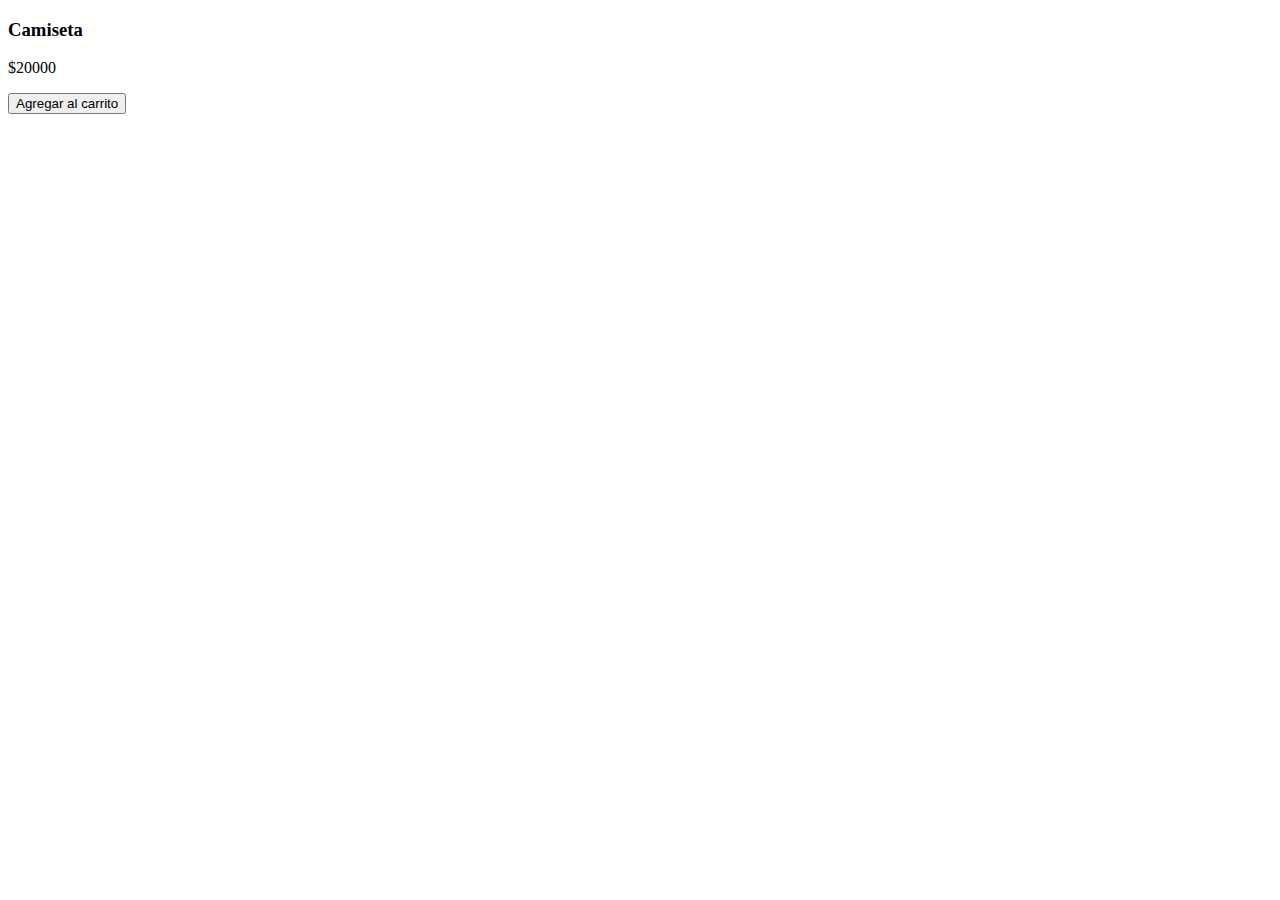
<file: index.html>
<!DOCTYPE html>
<html lang="en">
<head>
    <meta charset="UTF-8">
    <meta http-equiv="X-UA-Compatible" content="IE=edge">
    <meta name="viewport" content="width=device-width, initial-scale=1.0">
    <title>Document</title>
</head>
<body>
<!--  este es el boton de enlace -->
    <div class="producto" data-producto='{"nombre": "Camiseta", "precio": 20}'>
        <h3>Camiseta</h3>
        <p>$20000</p>
        <button class="agregar-al-carrito">Agregar al carrito</button>
      </div>




      <script>
        var botonesAgregarAlCarrito = document.getElementsByClassName('agregar-al-carrito');
for (var i = 0; i < botonesAgregarAlCarrito.length; i++) {
  botonesAgregarAlCarrito[i].addEventListener('click', function(event) {
    var producto = JSON.parse(event.target.parentElement.getAttribute('data-producto'));
    agregarAlCarrito(producto);
  });
}

      </script>
    
</body>
</html>
</file>
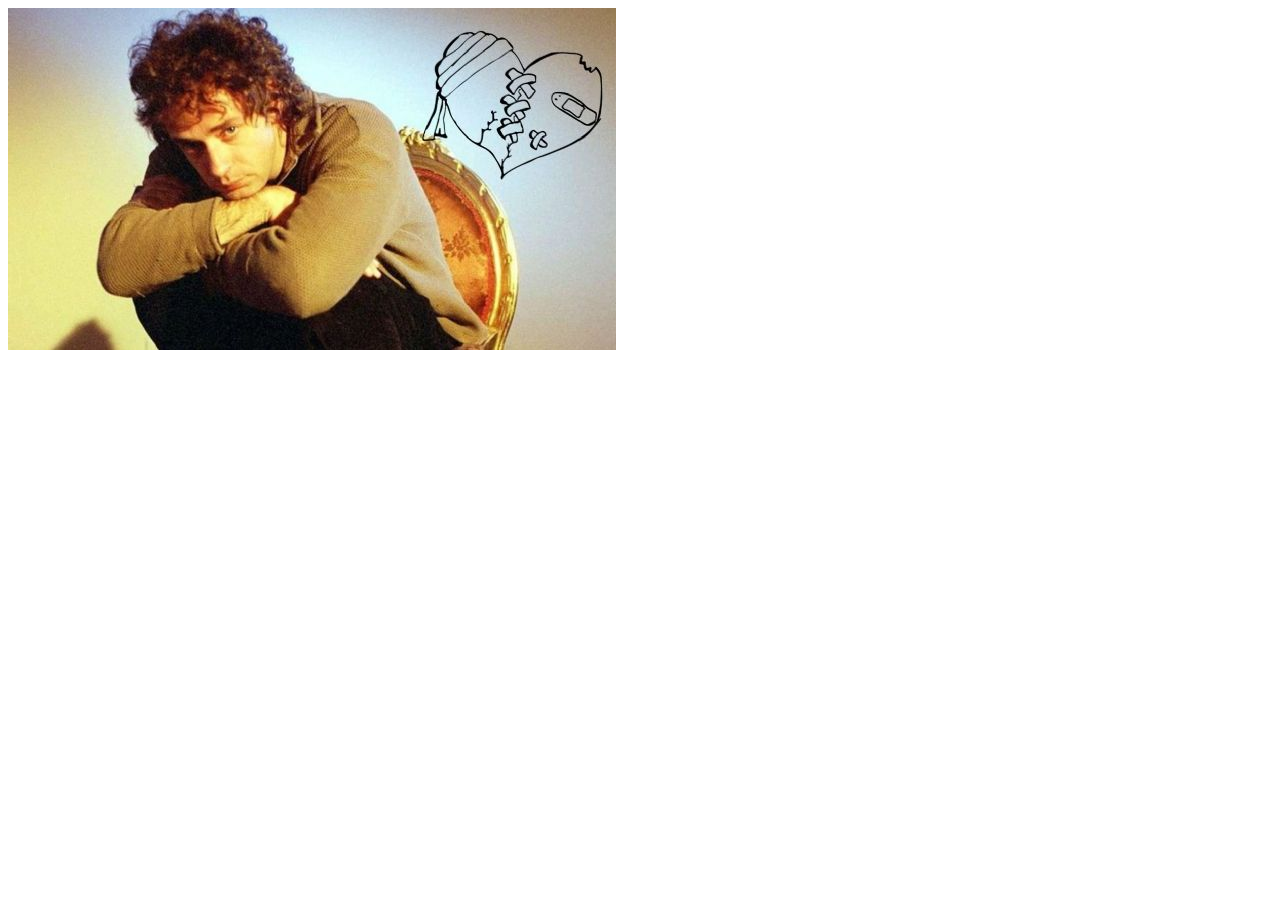
<file: Conocenos.html>
<!DOCTYPE html>
<html lang="en">
<head>
    <meta charset="UTF-8">
    <meta http-equiv="X-UA-Compatible" content="IE=edge">
    <meta name="viewport" content="width=device-width, initial-scale=1.0">
    <title>Document</title>
</head>
<body>
    <img src="/Images/Cerati.jpg" alt="">
</body>
</html>
</file>
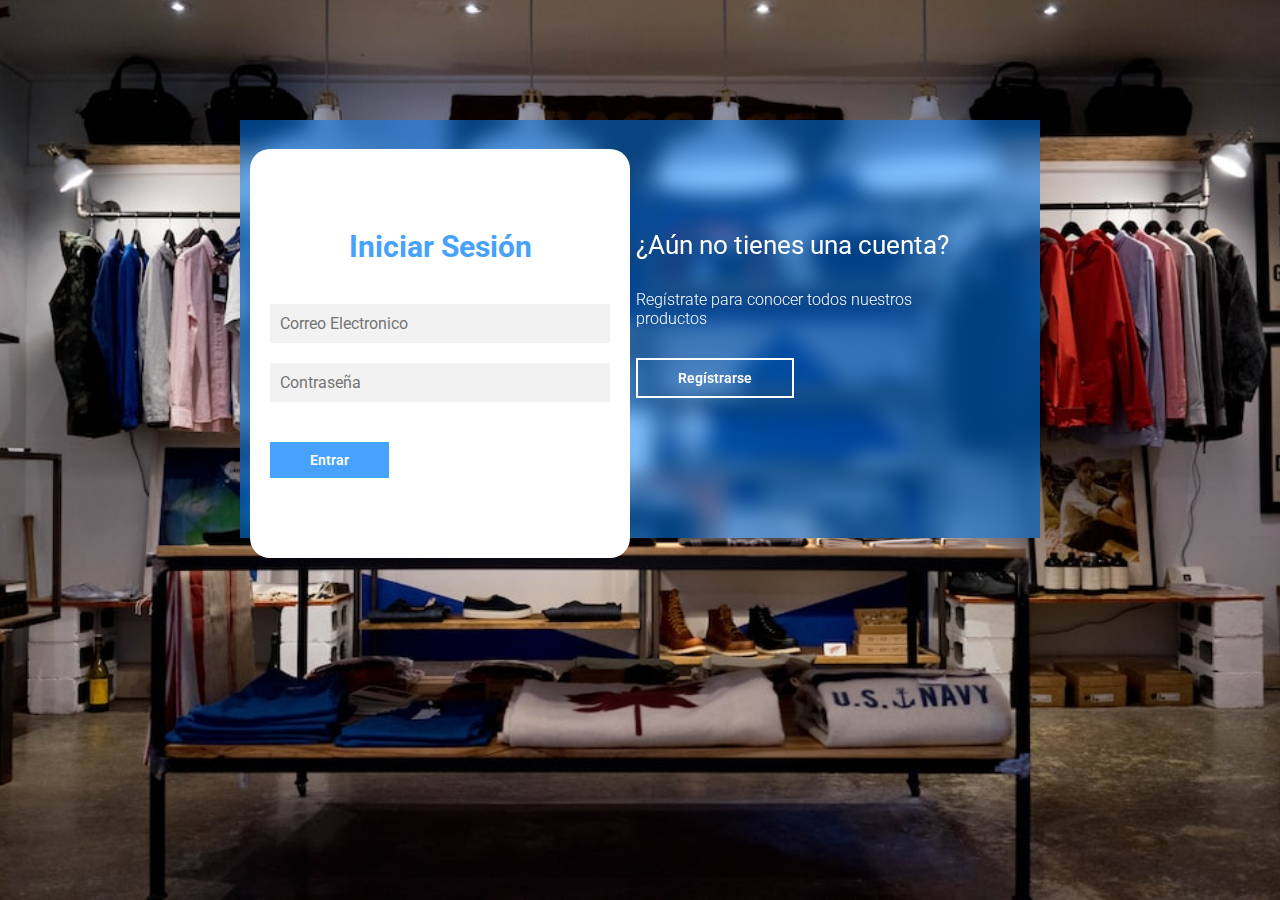
<file: registro.html>
<!DOCTYPE html>
<html lang="en">
<head>
    <meta charset="UTF-8">
    <meta name="viewport" content="width=device-width, initial-scale=1.0">
    <title>Login KEJUMAOM</title>
    
    <link href="https://fonts.googleapis.com/css2?family=Roboto:ital,wght@0,100;0,300;0,400;0,500;0,700;0,900;1,100;1,300;1,400;1,500;1,700;1,900&display=swap" rel="stylesheet">


    <link rel="stylesheet" href="/Styles/login.css">
</head>
<body>

        <main>
            

            <div class="contenedor__todo">
                <div class="caja__trasera">
                    <div class="caja__trasera-login">
                        <h3>¿Ya tienes una cuenta?</h3>
                        <p>Inicia sesión para entrar en la página</p>
                        <button id="btn__iniciar-sesion">Iniciar Sesión</button>
                    </div>
                    <div class="caja__trasera-register">
                        <h3>¿Aún no tienes una cuenta?</h3>
                        <p>Regístrate para conocer todos nuestros productos</p>
                        <button id="btn__registrarse">Regístrarse</button>
                    </div>
                </div>

                <!--Formulario de Login y registro-->
                <div class="contenedor__login-register">
                    <!--Login-->
                    <form action="" class="formulario__login">
                        <h2>Iniciar Sesión</h2>
                        <input type="text" placeholder="Correo Electronico">
                        <input type="password" placeholder="Contraseña">
                        <button>Entrar</button>
                    </form>

                    <!--Formulario Registro-->
                    <form action="" class="formulario__register">
                        <h2>Regístrarse</h2>
                        <input type="text" placeholder="Nombre completo">
                        <input type="text" placeholder="Correo Electronico">
                        <input type="text" placeholder="Usuario">
                        <input type="password" placeholder="Contraseña">
                        <button>Regístrarse</button>
                    </form>
                </div>
            </div>

        </main>

        <script src="/Scripts/login.js"></script>
</body>
</html>
</file>
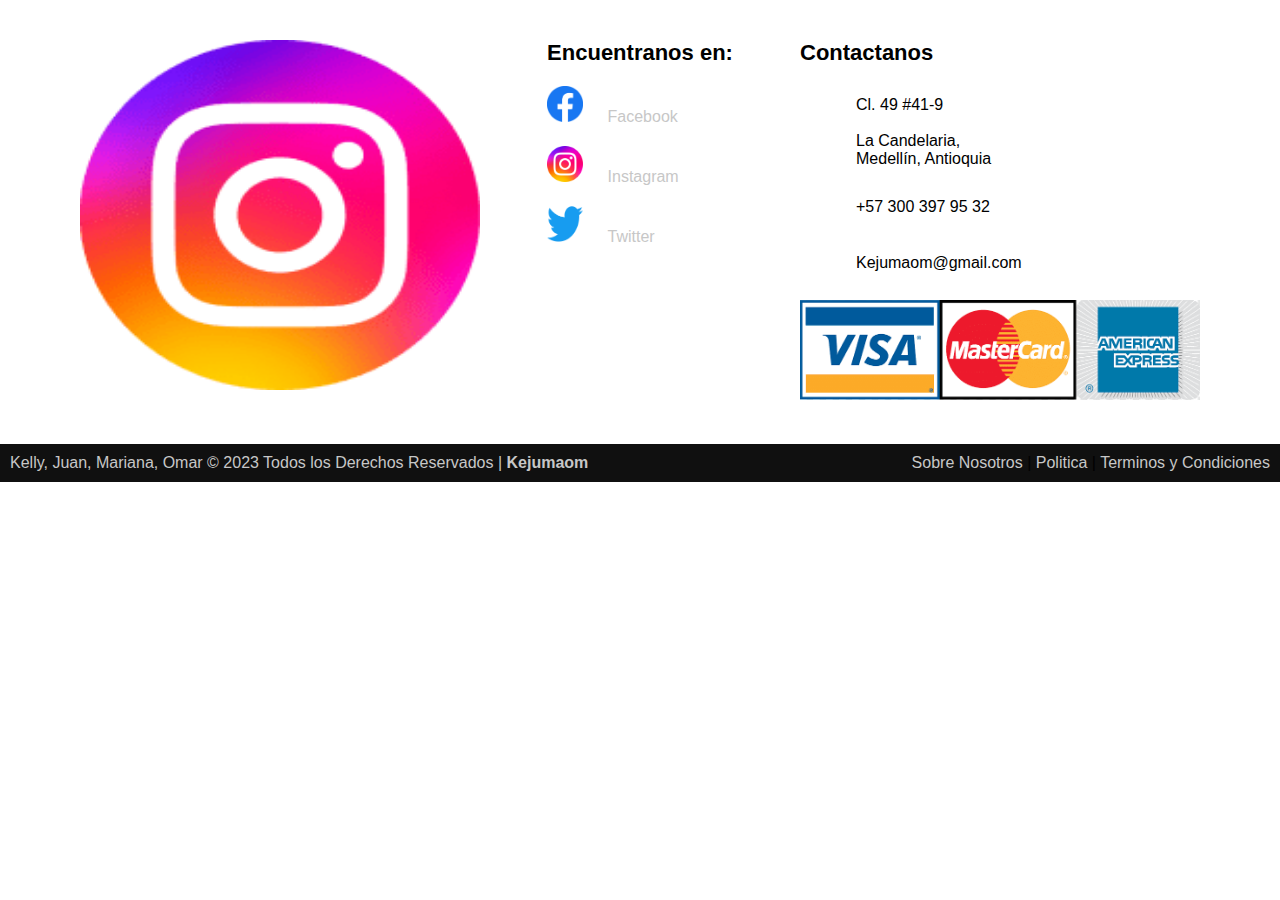
<file: Resources/footer.html>
<!DOCTYPE html>
<html lang="en">
<head>
    <meta charset="UTF-8">
    <meta http-equiv="X-UA-Compatible" content="IE=edge">
    <meta name="viewport" content="width=device-width, initial-scale=1.0">
    <title>Document</title>
    <link rel="stylesheet" href="/Styles/Footer.css">
</head>
<body>
    
    <div class="container-footer-all">

        <div class="container-body">
            <div class="columna1">
    
                <img src="../Images/Instagram.png" alt="" width="400px" height="350px">
    
            </div>
    
            <div class="columna2">
                <h2>Encuentranos en:</h2>
                <div class="fila">
                    <a href="https://www.facebook.com/" target="_blank">
                    <img src="../Images/facebook.png" alt="Facebook">
                    <label >Facebook</label></a>
                </div>
                <div class="fila">
                    <a href="https://www.instagram.com/" target="_blank">
                    <img src="../Images/Instagram.png" alt="Instagram">
                    <label >Instagram</label></a>
                </div>
                <div class="fila">
                    <a href="https://twitter.com/?lang=es" target="_blank">
                    <img src="../Images/Twitter.png" alt="Twitter">
                    <label >Twitter</label></a>
                </div>
            </div>
    
            <div class="columna3">
                <h1>Contactanos</h1>
    
                <div class="column-fila1">
                    <img src="../Images/ubicacion.png" alt="ubicacion">
                    <label>
                        Cl. 49 #41-9 <br> <br> La Candelaria, Medellín,
                        Antioquia
                    </label>
                </div>
    
                <div class="column-fila1">
                    <img src="/Images/telefono.png" alt="telefono">
                    <label>
                        +57 300 397 95 32
                    </label>
                </div>
    
                <div class="column-fila1">
                    <img src="/Images/correo.png" alt="icono correo">
                    <label>
                        Kejumaom@gmail.com 
                    </label>
                </div>
    
                <div class="column-fila">
                    <img src="/Images/Tarjetas.png" alt="Tarjetas aceptadas" width="400px" height="100px">
                </div>
    
    
            </div>
        </div>
    
    </div>
    
    <div class="containerfooter">
        <div class="copyright">
            Kelly, Juan, Mariana, Omar © 2023 Todos los Derechos Reservados | <a href="Index.php">Kejumaom</a>
        </div>
    
    
        <div class="terminos">
            <a href="">Sobre Nosotros</a> | <a href="">Politica</a> | <a href="">Terminos y Condiciones</a>
        </div>
    </div>
    
    </footer>

</body>
</html>
</file>
<file: Styles/login.css>
*{
    margin: 0;
    padding: 0;
    box-sizing: border-box;
    text-decoration: none;
    font-family: 'Roboto', sans-serif;
}

body{
    background-image: url(../Images/bg_login.jpg);
    background-size: cover;
    background-repeat: no-repeat;
    background-position: center;
    background-attachment: fixed;
}

main{
    width: 100%;
    padding: 20px;
    margin: auto;
    margin-top: 100px;
}

.contenedor__todo{
    width: 100%;
    max-width: 800px;
    margin: auto;
    position: relative;
}

.caja__trasera{
    width: 100%;
    padding: 10px 20px;
    display: flex;
    justify-content: center;
    -webkit-backdrop-filter: blur(10px);
    backdrop-filter: blur(10px);
    background-color: rgba(0, 128, 255, 0.5);

}

.caja__trasera div{
    margin: 100px 40px;
    color: white;
    transition: all 500ms;
}


.caja__trasera div p,
.caja__trasera button{
    margin-top: 30px;
}

.caja__trasera div h3{
    font-weight: 400;
    font-size: 26px;
}

.caja__trasera div p{
    font-size: 16px;
    font-weight: 300;
}

.caja__trasera button{
    padding: 10px 40px;
    border: 2px solid #fff;
    font-size: 14px;
    background: transparent;
    font-weight: 600;
    cursor: pointer;
    color: white;
    outline: none;
    transition: all 300ms;
}

.caja__trasera button:hover{
    background: #fff;
    color: #46A2FD;
}

/*Formularios*/

.contenedor__login-register{
    display: flex;
    align-items: center;
    width: 100%;
    max-width: 380px;
    position: relative;
    top: -185px;
    left: 10px;

    /*La transicion va despues del codigo JS*/
    transition: left 500ms cubic-bezier(0.175, 0.885, 0.320, 1.275);
}

.contenedor__login-register form{
    width: 100%;
    padding: 80px 20px;
    background: white;
    position: absolute;
    border-radius: 20px;
}

.contenedor__login-register form h2{
    font-size: 30px;
    text-align: center;
    margin-bottom: 20px;
    color: #46A2FD;
}

.contenedor__login-register form input{
    width: 100%;
    margin-top: 20px;
    padding: 10px;
    border: none;
    background: #F2F2F2;
    font-size: 16px;
    outline: none;
}

.contenedor__login-register form button{
    padding: 10px 40px;
    margin-top: 40px;
    border: none;
    font-size: 14px;
    background: #46A2FD;
    font-weight: 600;
    cursor: pointer;
    color: white;
    outline: none;
}




.formulario__login{
    opacity: 1;
    display: block;
}
.formulario__register{
    display: none;
}



@media screen and (max-width: 850px){

    main{
        margin-top: 50px;
    }

    .caja__trasera{
        max-width: 350px;
        height: 300px;
        flex-direction: column;
        margin: auto;
    }

    .caja__trasera div{
        margin: 0px;
        position: absolute;
    }


    /*Formularios*/

    .contenedor__login-register{
        top: -10px;
        left: -5px;
        margin: auto;
    }

    .contenedor__login-register form{
        position: relative;
    }
}
</file>
<file: Styles/Footer.css>
*{
    margin: 0;
    padding: 0;
    box-sizing: border-box;
    font-family: sans-serif;
}

footer{
    background-color: #211F1E;
    width: 100%;
    color: white;
}

.container-footer-all{
    width: 100%;
    max-width: 1200px;
    margin: auto;
    padding: 40px;
}

.container-body{
    display: flex;
    justify-content: space-between;
}

.columna1{
    width: 100%;
    max-width: 400px;
}

.columna2{
    max-width: 400px; 
}

.columna2 h2{
    font-size: 22px;
}

.fila{
    margin-top: 20px;
    display: flex;
}

.fila a{
    text-decoration: none;
    color: #c7c7c7;

}

.fila img{
    width: 36px;
    height: 36px;
}

.fila label{
    margin-top: 10px;
    margin-left: 20px;
    color: #c7c7c7;
}

.columna3{
    max-width: 400px;
}

.columna3 h1{
    font-size: 22px;
}

.column-fila1{
    margin-top: 20px;
    display: flex;
}

.column-fila1 img{
    width: 36px;
    height: 36px;
    filter: invert();
}

.column-fila1 label{
    margin-left: 20px;
    max-width: 150px;
    margin-top: 10px;
}

.column-fila{
    margin-top: 20px;
}

.containerfooter{
    width: 100%;
    background-color: #101010;
    display: flex;
    padding: 10px;
    justify-content: space-between;
}


.copyright{
    color: #c7c7c7;
}

.copyright a{
    color: #c7c7c7;
    text-decoration: none;
    font-weight: bold;
}

.terminos a{
    text-decoration: none;
    color: #c7c7c7;
}

@media screen and (max-width: 1100px){
    .container-body{
        flex-wrap: wrap;
    }
    .columna2, .columna3{
        margin-top: 40px;
    }
}
</file>
